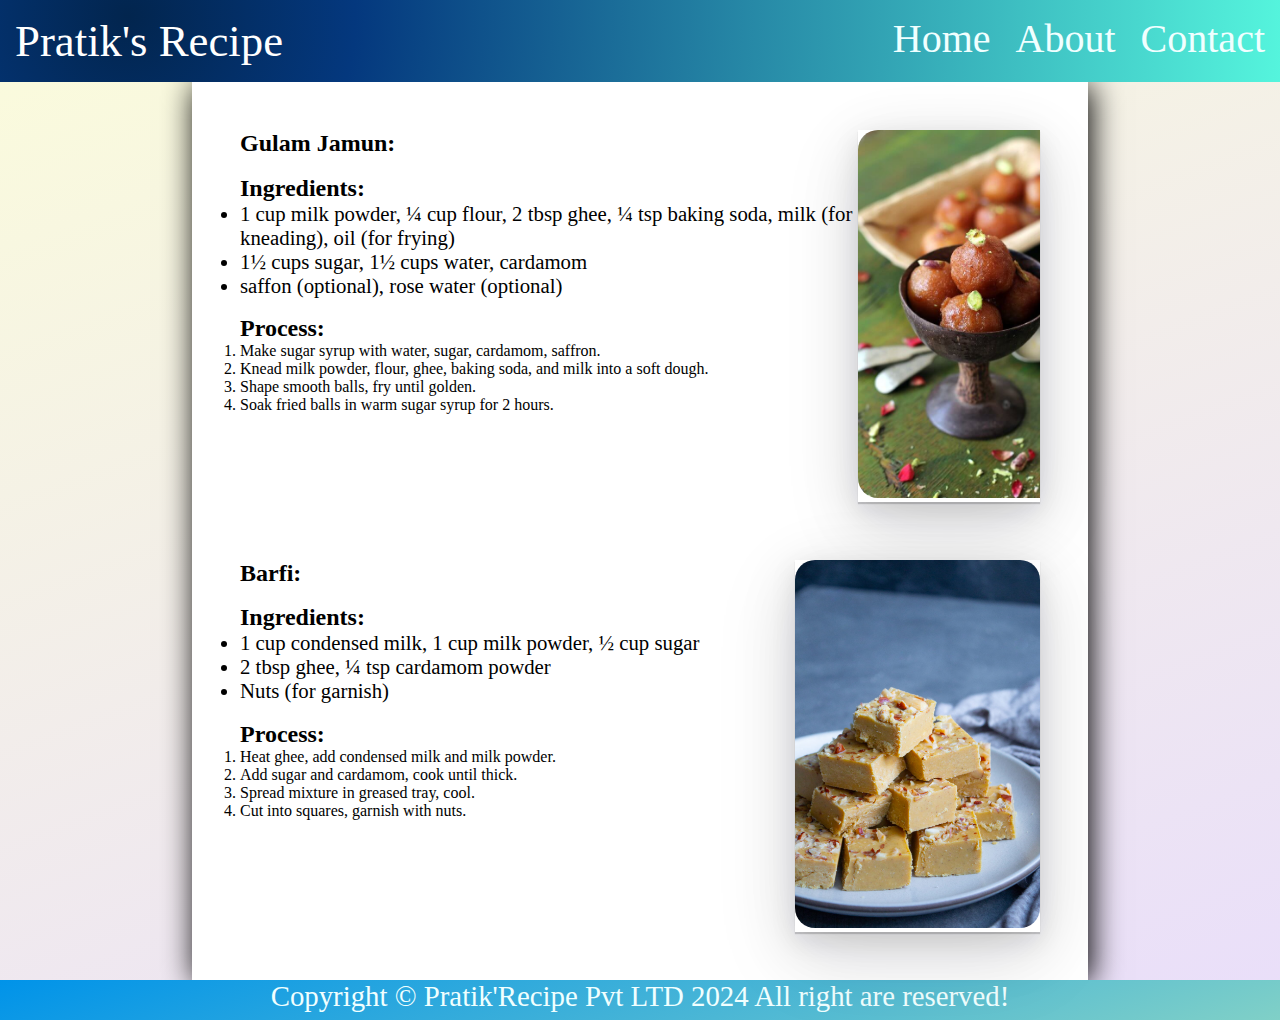
<file: index.html>
<!DOCTYPE html>
<html lang="en">
<head>
    <meta charset="UTF-8">
    <meta name="viewport" content="width=device-width, initial-scale=1.0">
    <title>Pratik da dhaba</title>
    <link rel="stylesheet" href="styles.css">
</head>
<body>
    <div class="maincontainer">
        <header>
            <div class="navcontainer">
                <nav>
                <ul id="navlist">
                    <li>
                        <p id="brandname">Pratik's Recipe</p>
                    </li>
                    <li>
                        <div id="navitem">
                            <a href="./index.html">Home</a>
                            <a href="./public/about.html">About</a>
                            <a href="./public/contact.html">Contact</a>
                        </div>
                    </li>
                </ul>
                </nav>
            </div>
        </header>
        <main>
            <div class="contentbox">
                <!-- item 1 -->
                <section>
                    <div class="item">
                        <div class="leftbox">
                            <h2>Gulam Jamun:</h2>
                            <div>
                                <h2>Ingredients:</h2>
                                <ul  class="ingbox">
                                    <li>1 cup milk powder, ¼ cup flour, 2 tbsp ghee, ¼ tsp baking soda, milk (for kneading), oil (for frying)</li>
                                    <li>1½ cups sugar, 1½ cups water, cardamom </li>
                                    <li>saffon (optional), rose water (optional)</li>
                                </ul>
                            </div>
                              
                        <div>
                            <h2>Process:</h2>
                            <ol class="probox">
                                <li>Make sugar syrup with water, sugar, cardamom, saffron.</li>
                                <li>Knead milk powder, flour, ghee, baking soda, and milk into a soft dough.</li>
                                <li>Shape smooth balls, fry until golden.</li>
                                <li>Soak fried balls in warm sugar syrup for 2 hours.</li>
                            </ol>
                        </div>                         

                        </div>
                        <div class="rightbox">
                            <img src="./assets/bread-gulab-jamun-recipe.jpg" alt="Gulab jamun image">
                            <div class="overlay">
                                <span>Click here to Buy</span>
                            </div>
                        </div>
                    </div>
                </section>

                <section></section>
                    <div class="item">
                        <div class="leftbox">
                            <h2>Barfi:</h2>
                            <div>
                                <h2>Ingredients:</h2>
                                <ul class="ingbox">
                                    <li>1 cup condensed milk, 1 cup milk powder, ½ cup sugar</li>
                                    <li>2 tbsp ghee, ¼ tsp cardamom powder</li>
                                    <li>Nuts (for garnish)</li>
                                </ul>
                            </div>
                              
                        <div>
                            <h2>Process:</h2>
                            <ol class="probox">
                                <li>Heat ghee, add condensed milk and milk powder.</li>
                                <li>Add sugar and cardamom, cook until thick.</li>
                                <li>Spread mixture in greased tray, cool.</li>
                                <li>Cut into squares, garnish with nuts.</li>
                                 
                            </ol>
                        </div>                         

                        </div>
                        <div class="rightbox">
                            <img src="./assets/barfi.jpg" alt="burfi image">
                            <div class="overlay">
                                <span>Click here to Buy</span>
                            </div>
                        </div>
                    </div>
                </section>
            
            </div>
        </main>
        <footer>
            <div class="footeritem">
                <p>
                    Copyright © Pratik'Recipe Pvt LTD 2024 All right are reserved!
                </p>
            </div>
        </footer>
    </div>
</body>
</html>
</file>
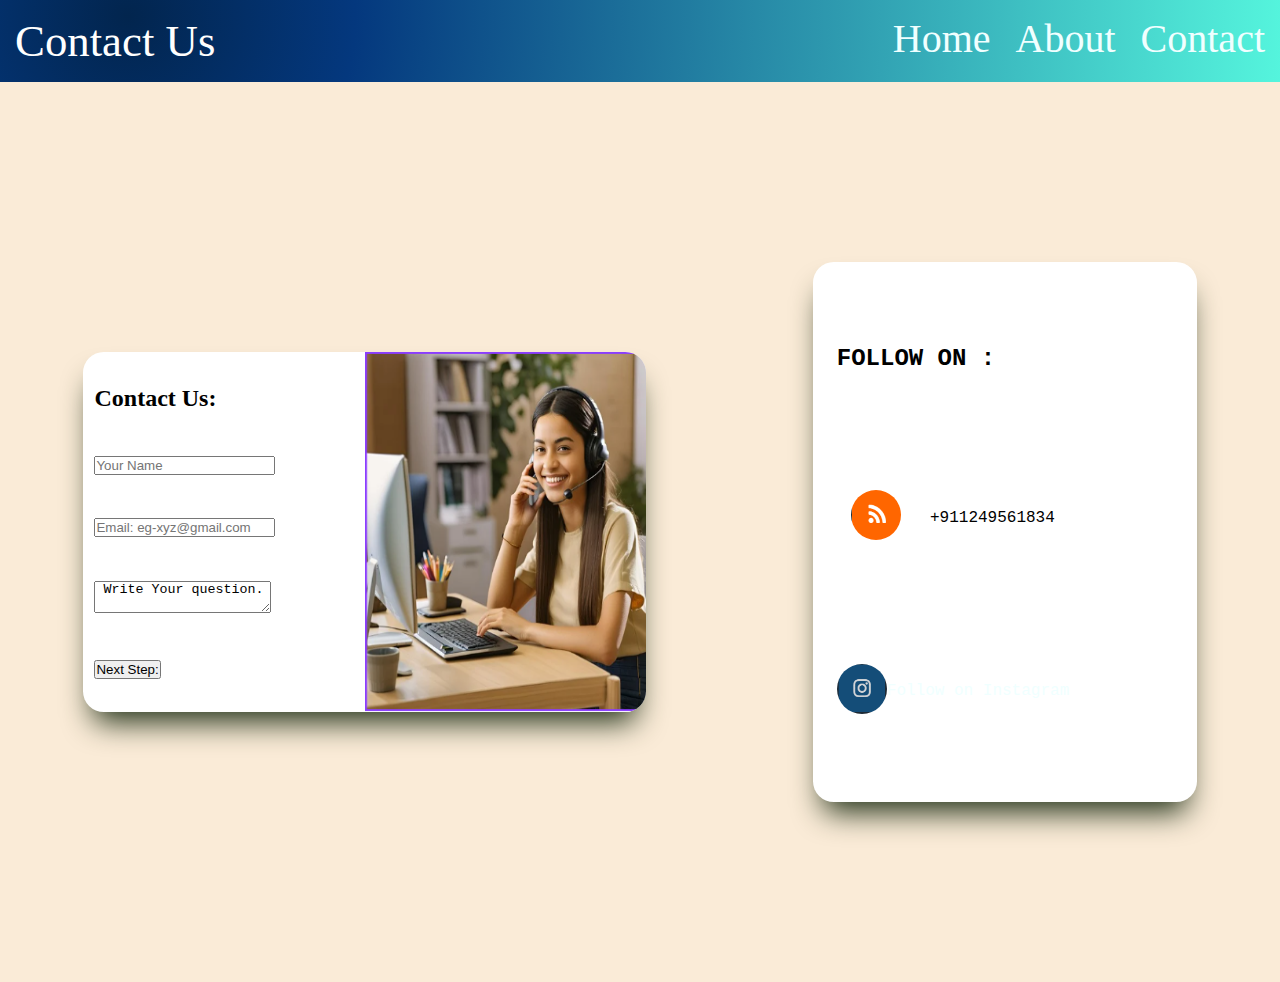
<file: public/contact.html>
<!DOCTYPE html>
<html lang="en">
<head>
    <meta charset="UTF-8">
    <meta name="viewport" content="width=device-width, initial-scale=1.0">
    <title>Contact Us</title>
    <link rel="stylesheet" href="../styles.css">
    <style>
        body{
          
            width: 100vw;
            height: 100vh;
        }
        .container{
            width: 100%;
            height: 100%;
            display: flex;
            align-items: center;
            justify-content: space-around;
            background-color: antiquewhite;
            
        }
        .card1{
            width: 44%;
            height: 40%;
            border-radius: 1.3rem;
            display: flex;
            justify-content: space-between;
            background-color:white;
            box-shadow: rgb(33, 49, 24) 0px 20px 30px -10px;        }
        .detail{
            width: 50%;
            height: 100%;
            display: flex;
            flex-direction: column;
            justify-content: space-around;
            padding: 2%;            
            border-radius: 1.3rem;
            line-height: ;


        }
        .imgcon{
            width: 50%;
            height: 100%;           
            border-radius: 1.3rem;

        } 
        .imgcon img{
            width: 100%;
            height: 100%;            
            border-top-right-radius: 1.3rem;
            border-bottom-right-radius: 1.3rem;

        }

        .card2{
            display: flex;
            padding: 1.5rem;
            width: 30%;
            height: 60%;
            border-radius: 1.3rem;
            background-color: white;
            box-shadow: rgb(33, 49, 24) 0px 20px 30px -10px;       
         }

        
        .follow{
            display: flex;
            flex-direction: column;
            justify-content: space-around;
            font-size: large;
            font-family:monospace;
            
        }
        .follow_phone,.instagram{
            display: flex;
            justify-content: space-around;
            align-items: center;
            
        }
        .follow_phone img,.instagram img{
            width: 50px;
            height: 50px;
            border-radius: 50%;
        }

    </style>
</head>
<body>
    <header>
        <div class="navcontainer">
            <nav>
            <ul id="navlist">
                <li>
                    <p id="brandname">Contact Us</p>
                </li>
                <li>
                    <div id="navitem">
                        <a href="../index.html">Home</a>
                        <a href="../public/about.html">About</a>
                        <a href="../public/contact.html">Contact</a>
                    </div>
                </li>
            </ul>
            </nav>
        </div>
    </header>
    <div class="container">
        <div class="card1">
            <div class="detail">
                <div class="detail_heading">
                    <h2>Contact Us:</h2>
                </div>
                <div class="detail_name">
                    <label for="name"></label>
                    <input type="text" id="name" placeholder="Your Name">
                </div>
                <div class="email">
                    <label for="email"></label>
                    <input type="email" name="email" id="email" placeholder="Email: eg-xyz@gmail.com">
                </div>
                <div class="detail_question">
                    <textarea name="question" id="question"> Write Your question.</textarea>
                </div>
                <div class="detail_next">
                    
                    <label for="response"></label>
                    <input type="button" value="Next Step:">
                </div>
            </div>
            <div class="imgcon">
                <img src="../assets/image.png" alt="image of customer support girl">

            </div>
        </div>
        <div class="card2">
            <div class="follow">
                <div class="follow_heading">
                    <h2>FOLLOW ON :</h2>
                </div>
                <div class="follow_phone">
                    <div class="phone_img">
                        <img src="../assets/logoimg/phone.png" alt="phone logo">
                    </div>
                    <div class="phoneno">
                        +911249561834
                    </div>
                </div>
                <div class="instagram">
                    <div class="insta_img">
                        <img src="../assets/logoimg/insta.png" alt="insta">
                    </div>
                    <div class="insta">
                        <a href="https://www.instagram.com/noorishbynoor/">Follow on Instagram</a>
                    </div>
                </div>


            </div>
        </div>
    </div>
</body>
</html>
</file>
<file: styles.css>
*{
    margin: 0;
    padding: 0;
    box-sizing: border-box;
 }
 .maincontainer{
    height: 100%;
    width: 100%;
    background-image: linear-gradient(-20deg, #e9defa 0%, #fbfcdb 100%);
    overflow-x: none;
 }
 .navcontainer{
    width: 100vw;
    min-height: 80px;
    background-color: #0093E9;
    background-image: radial-gradient( circle farthest-corner at 10% 20%,  rgba(2,37,78,1) 0%, rgba(4,56,126,1) 19.7%, rgba(85,245,221,1) 100.2% );    
    display: flex;
    position:relative;
    align-items: center;
    justify-content: center;
    
       
 }
 nav{
   width: 100%;
 }
 #navlist{
   width: 100%;
    display: flex;
    list-style: none;
   justify-content: space-between;
   padding: 15px;
    
 }
 #brandname{
    font-size:2.8rem ;
    color:white;
    
 }
 a{
    text-decoration: none;
    color: azure;
 }
 #navitem{
    font-size: 2.5rem;
    display: flex;
    gap: 25px;
}
#navitem a:hover{
   background-color: #0a0a0a99;
   border-radius: 12%;
   transform: scale(1);

}
.footeritem{
   width: 100vw;
   min-height: 40px;
   background-color: #0093E9;
   background-image: linear-gradient(160deg, #0093E9 0%, #80D0C7 100%);
    text-align: center;
}
.footeritem p{
   color: azure;
   font-size: 1.8rem;
}
.contentbox{
   width: 70vw;
   background-color: white;
   /* border: solid black 1px; */
   box-shadow: 3px 3px 30px black;
   margin: auto ;
   display: flex;
   flex-direction: column;
   gap: 1.8rem;
   padding: 3rem;
   
}
.item{
   display: flex;
   justify-content: space-between;
}
.rightbox img{
   height: 23rem; 
   border-radius: 20px;
   transition: all 0.6s linear 0s;
}
.rightbox:hover{
   transform: scale(1.2);

}
 
.leftbox{
   display:flex;
   flex-direction:column;
   gap:1.1rem;

}
.leftbox h2{
   font: 2rem;
}

.ingbox{
   font-size: 1.3rem;
}
.probox{
   font: size 1.2rem;;
}
.rightbox{
   position: relative;
   overflow: hidden;
   transition:all 0.3s linear 0s;
   box-shadow: rgba(22, 22, 30, 0.1) 0px 8px 24px, rgba(17, 17, 26, 0.1) 0px 16px 56px, rgba(17, 17, 26, 0.1) 0px 24px 80px, 0px 2px 1px rgba(33, 33, 34, 0.2);
   
}
.rightbox .overlay{
   position: absolute;
   top: 0;
   left: 0;
   height: 100%;
   width: 100%;
   background-color: rgba(0, 0, 0, 0.538);
   border-radius: 2rem;

   display: flex;
   align-items: center;
   justify-content: center;

   opacity: 0;
   transition: all 0.3s linear 0s ;

}
.rightbox:hover .overlay{
   opacity: 1;
}
.rightbox .overlay span{
   color: white;
   font-size: 1.2rem;
}
</file>
